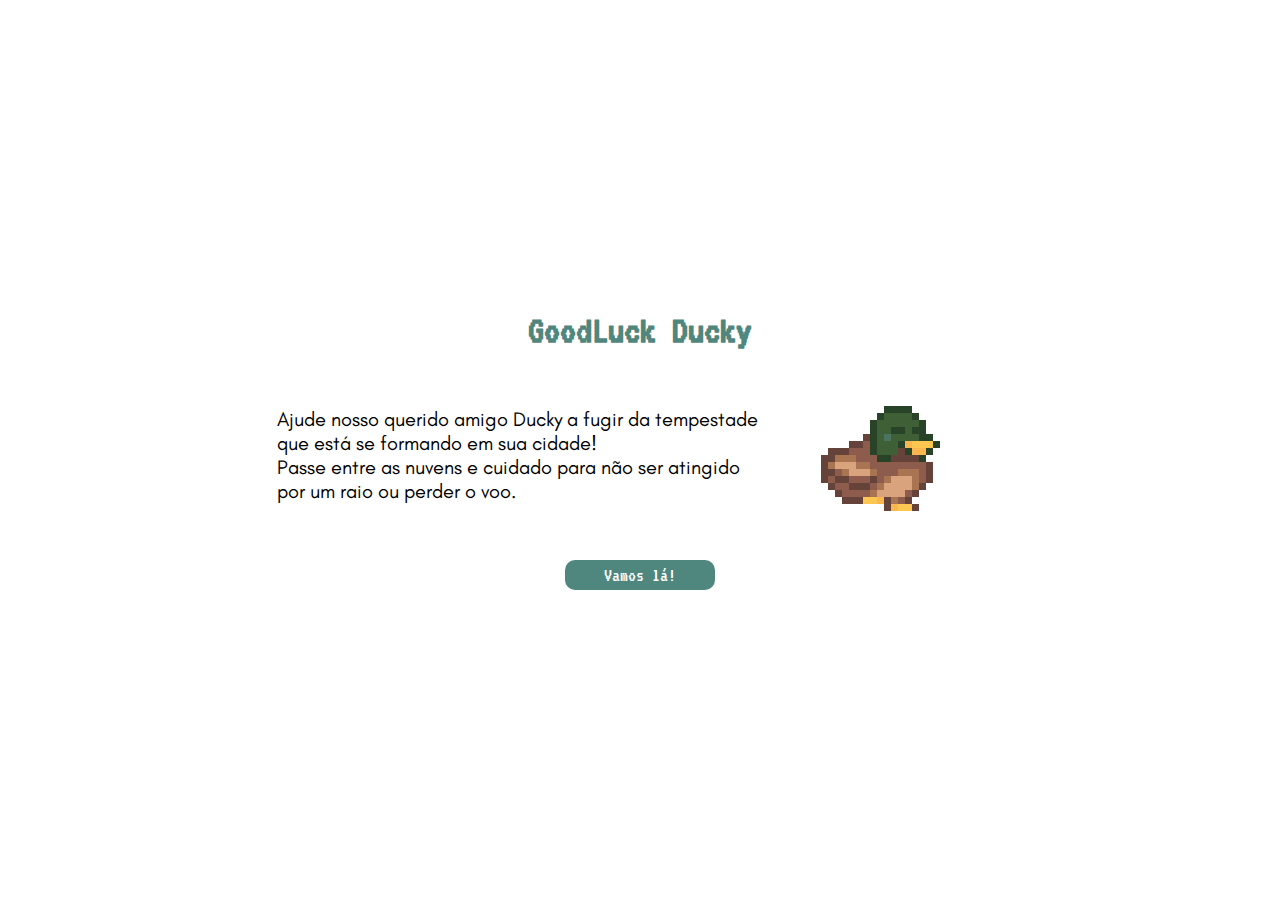
<file: index.html>
<!DOCTYPE html>
<html lang="pt-br">
<head>
    <meta charset="UTF-8">
    <meta name="viewport" content="width=device-width, initial-scale=1.0">
    <title>GoodLuck Ducky</title>

    <link rel="preconnect" href="https://fonts.googleapis.com">
    <link rel="preconnect" href="https://fonts.gstatic.com" crossorigin>
    <link href="https://fonts.googleapis.com/css2?family=VT323&display=swap" rel="stylesheet">
    <link rel="stylesheet" href="style.css">
    <link rel="shortcut icon" href="Pato.png" type="image/x-icon">
</head>
<body>
    <div id="main">
        <h1>GoodLuck Ducky</h1>
        <div id="main-conteudo">
            <p>Ajude nosso querido amigo Ducky a fugir da tempestade que está se formando
            em sua cidade! <br>
            Passe entre as nuvens e cuidado para não ser atingido por um raio
            ou perder o voo.
            </p>
            <img src="PatoGif.gif" alt="Pato Andando">
        </div>
        <button><a href="game.html">Vamos lá!</a></button>
    </div>
</body>
</html>
</file>
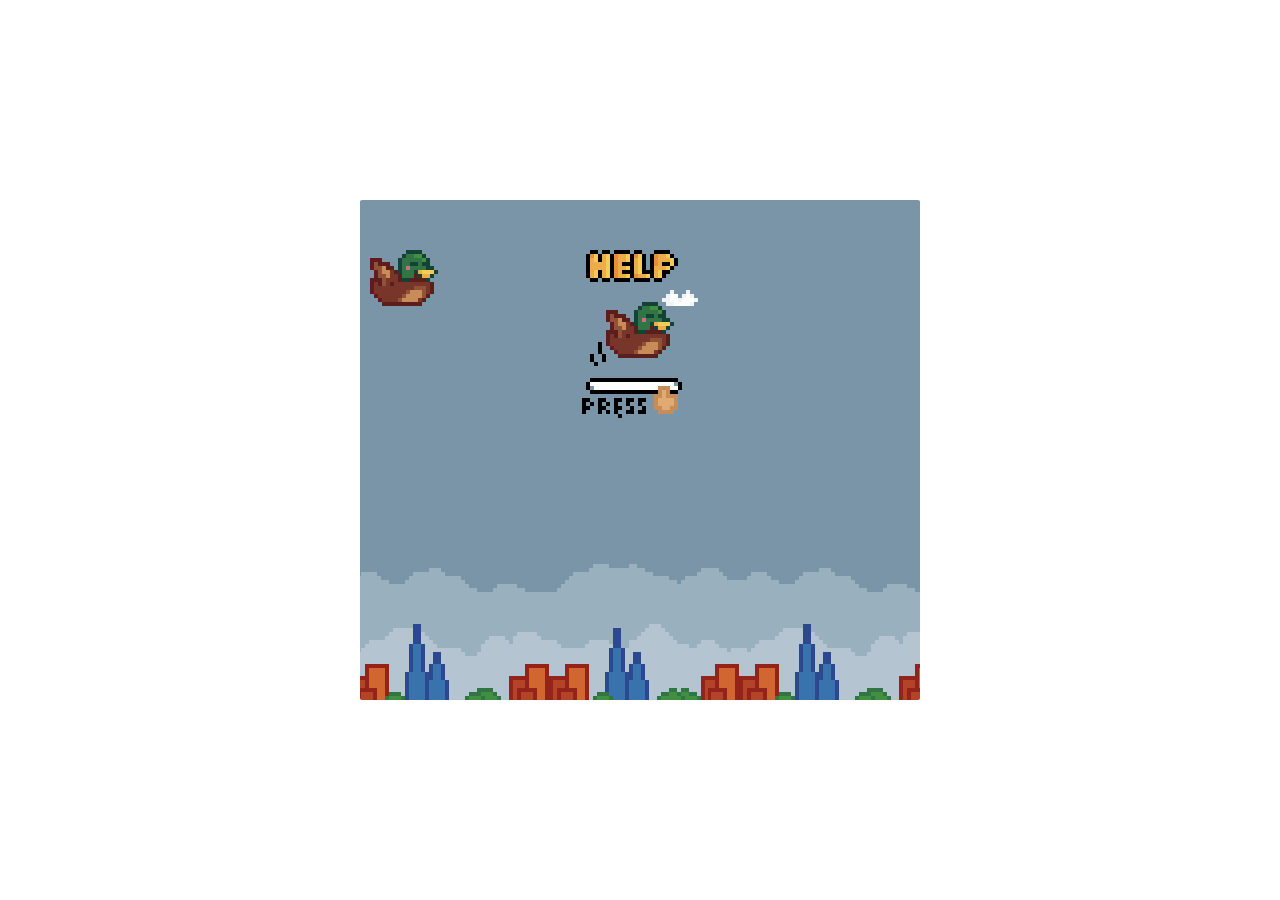
<file: game.html>
<!DOCTYPE html>
<html lang="pt-br">
<head>
    <meta charset="UTF-8">
    <meta name="viewport" content="width=device-width, initial-scale=1.0">
    <title>GoodLuck Ducky</title>
    
    <link rel="preconnect" href="https://fonts.googleapis.com">
    <link rel="preconnect" href="https://fonts.gstatic.com" crossorigin>
    <link href="https://fonts.googleapis.com/css2?family=VT323&display=swap" rel="stylesheet">
    <link rel="stylesheet" href="style.css">
    <link rel="shortcut icon" href="Pato.png" type="image/x-icon">
</head>
<body>
    <canvas id="game-canvas" width="560" height="500"></canvas>

    <script src="script.js"></script>
</body>
</html>
</file>
<file: style.css>
@font-face {
    font-family: Glacial;
    src: url(GlacialIndifference-Regular.otf);
}

* {
    margin: 0;
    padding: 0;
}

body {
    min-height: 100vh;
    display: flex;
    justify-content: center;
    align-items: center;
}
canvas {
    border: none;
    border-radius: 2px;
    display: block;
}

#main {
    display: flex;
    flex-direction: column;
    justify-content: center;
    align-items: center;
}

#main-conteudo {
    width: 70%;
    height: 70%;

    display: flex;
    flex-direction: row;
    justify-content: center;
    align-items: center;
    gap: 20px;
}

h1 {
    font-family: VT323;
    color: #4f877f;
    font-size: 40px;
}

p {
    font-family: Glacial;
    font-size: 20px;
    color: black;
}

button {
    width: 150px;
    height: 30px;
    background-color: #4f877f;
    border: none;
    border-radius: 10px;

    font-family: VT323;
    font-size: 20px;
}

a {
    text-decoration: none;
    color: white;
}
</file>
